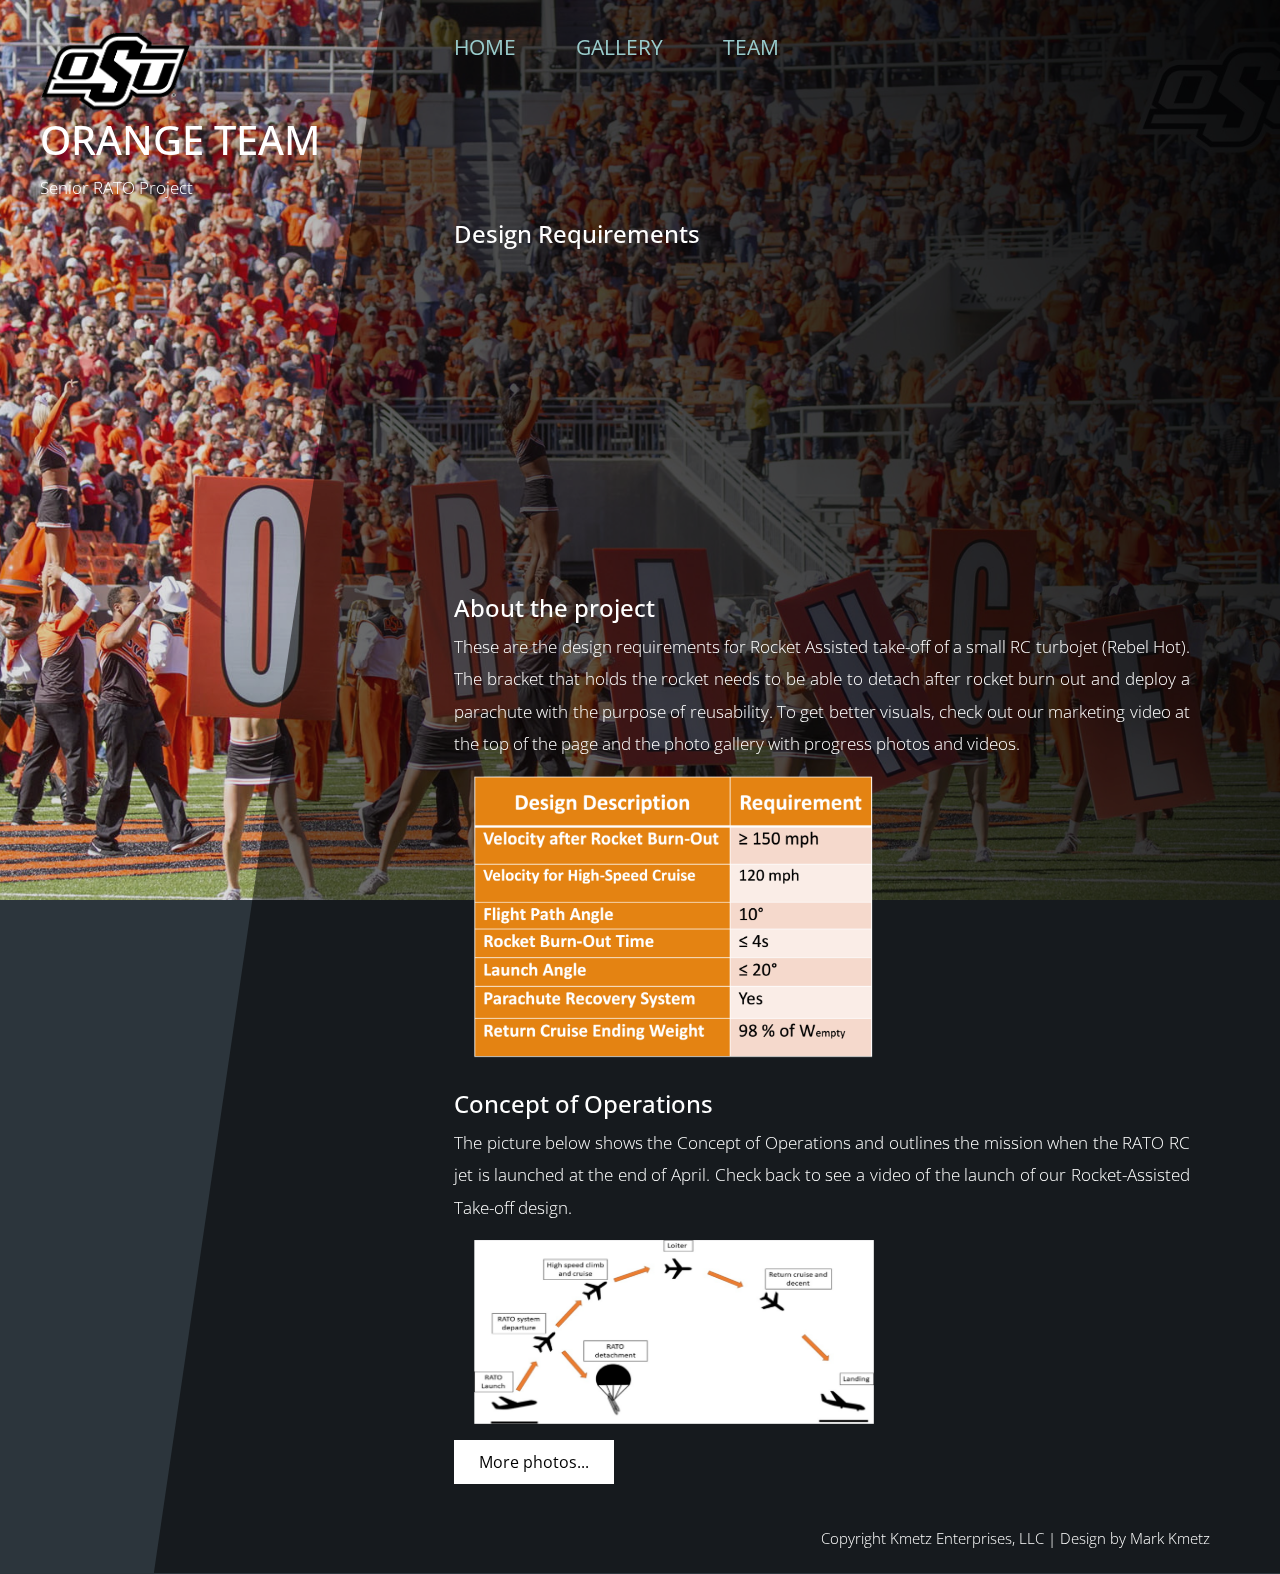
<file: index.html>
<!DOCTYPE html>
<html lang="en">

<head>
    <meta charset="UTF-8">
    <meta name="viewport" content="width=device-width, initial-scale=1.0">
    <meta http-equiv="X-UA-Compatible" content="ie=edge">
    <title>OSU RATO Project Orange team</title>
    <link href="https://fonts.googleapis.com/css?family=Open+Sans:300,400" rel="stylesheet" /> <!-- https://fonts.google.com/ -->
    <link href="css/bootstrap.min.css" rel="stylesheet" /> <!-- https://getbootstrap.com/ -->
    <link href="fontawesome/css/all.min.css" rel="stylesheet" /> <!-- https://fontawesome.com/ -->
    <link href="css/templatemo-diagoona.css" rel="stylesheet" />
<!--

TemplateMo 550 Diagoona

https://templatemo.com/tm-550-diagoona

-->
</head>

<body>
    <div class="tm-container">        
        <div>
            <div class="tm-row pt-4">
                <div class="tm-col-left">
                    <div class="tm-site-header media">
                        
                        
                                                     <img src="img/secondary-use-limited-01.png" alt="OSU Logo" class="fas mt-1 fa-3x logo">
                        <div class="media-body">
                            <h1 class="tm-sitename text-uppercase">Orange Team</h1>
                            <p class="tm-slogon">Senior RATO Project</p>
                            
                        </div>        
                    </div>
                </div>
                <div class="tm-col-right">
                    <nav class="navbar navbar-expand-lg" id="tm-main-nav">
                        <button class="navbar-toggler toggler-example mr-0 ml-auto" type="button" 
                            data-toggle="collapse" data-target="#navbar-nav" 
                            aria-controls="navbar-nav" aria-expanded="false" aria-label="Toggle navigation">
                            <span><i class="fas fa-bars"></i></span>
                        </button>
                        <div class="collapse navbar-collapse tm-nav" id="navbar-nav">
                            <ul class="navbar-nav text-uppercase">
                                <li class="nav-item active">
                                    <a class="nav-link tm-nav-link" href="#">Home <span class="sr-only">(current)</span></a>
                                </li>
                                <li class="nav-item active">
                                    <a class="nav-link tm-nav-link" href="about.html">Gallery <span class="sr-only">(current)</span></a>
                                </li>
                                 <li class="nav-item active">
                                    <a class="nav-link tm-nav-link" href="team.html">Team <span class="sr-only">(current)</span></a>
                                </li>

                            </ul>   
                            <div>
                            
                            </div>
                        </div>                        
                    </nav>
                </div>
            </div>
            
            <div class="tm-row">
                <div class="tm-col-left"></div>
                <main class="tm-col-right">
                    <section class="tm-content">
                        <h2 class="mb-2 tm-content-title">Design Requirements</h2>
                        <iframe width="100%" height="315" src="https://www.youtube.com/embed/ZVunYwXAgTA" title="YouTube video player" frameborder="0" allow="accelerometer; autoplay; clipboard-write; encrypted-media; gyroscope; picture-in-picture" allowfullscreen></iframe>
                        <div class="media my-3">
                            <div class="media-body">
                                
                                <h2 class="mb-2 tm-content-title">About the project</h2>
                                
                                <p class="text-justify">These are the design requirements for Rocket Assisted take-off of a small RC turbojet (Rebel Hot). The bracket that holds the rocket needs to be able to detach after rocket burn out and deploy a parachute with the purpose of reusability. To get better visuals, check out our marketing video at the top of the page and the photo gallery with progress photos and videos.</p><img src="img/Picture1.png" class="indeximg">
                            </div> 
                        </div>
                        <div class="media my-3">
                            <div class="media-body" style="">
                                <h2 class="mb-2 tm-content-title">Concept of Operations</h2>
                                <p>The picture below shows the Concept of Operations and outlines the mission when the RATO RC jet is launched at the end of April. Check back to see a video of the launch of our Rocket-Assisted Take-off design.</p>
                                <img src="img/Picture2.png" class="indeximg" >
                            </div> 
                            
                        </div>
                        <a href="about.html" class="btn btn-primary">More photos...</a>
                    </section>
                </main>
            </div>
        </div>        

        <div class="tm-row">
            <div class="tm-col-left text-center">            
                <ul class="tm-bg-controls-wrapper">
                    <li class="tm-bg-control active" data-id="0"></li>
                    <li class="tm-bg-control" data-id="1"></li>
                    <li class="tm-bg-control" data-id="2"></li>
                </ul>            
            </div>        
            <div class="tm-col-right tm-col-footer">
                <footer class="tm-site-footer text-right">
                    <p class="mb-0">Copyright Kmetz Enterprises, LLC
                    
                    | Design by <a rel="nofollow" target="_parent" href="https://templatemo.com" class="tm-text-link">Mark Kmetz</a></p>
                </footer>
            </div>  
        </div>

        <!-- Diagonal background design -->
        <div class="tm-bg">
            <div class="tm-bg-left"></div>
            <div class="tm-bg-right"></div>
        </div>
    </div>

    <script src="js/jquery-3.4.1.min.js"></script>
    <script src="js/bootstrap.min.js"></script>
    <script src="js/jquery.backstretch.min.js"></script>
    <script src="js/templatemo-script.js"></script>
</body>
</html>
</file>
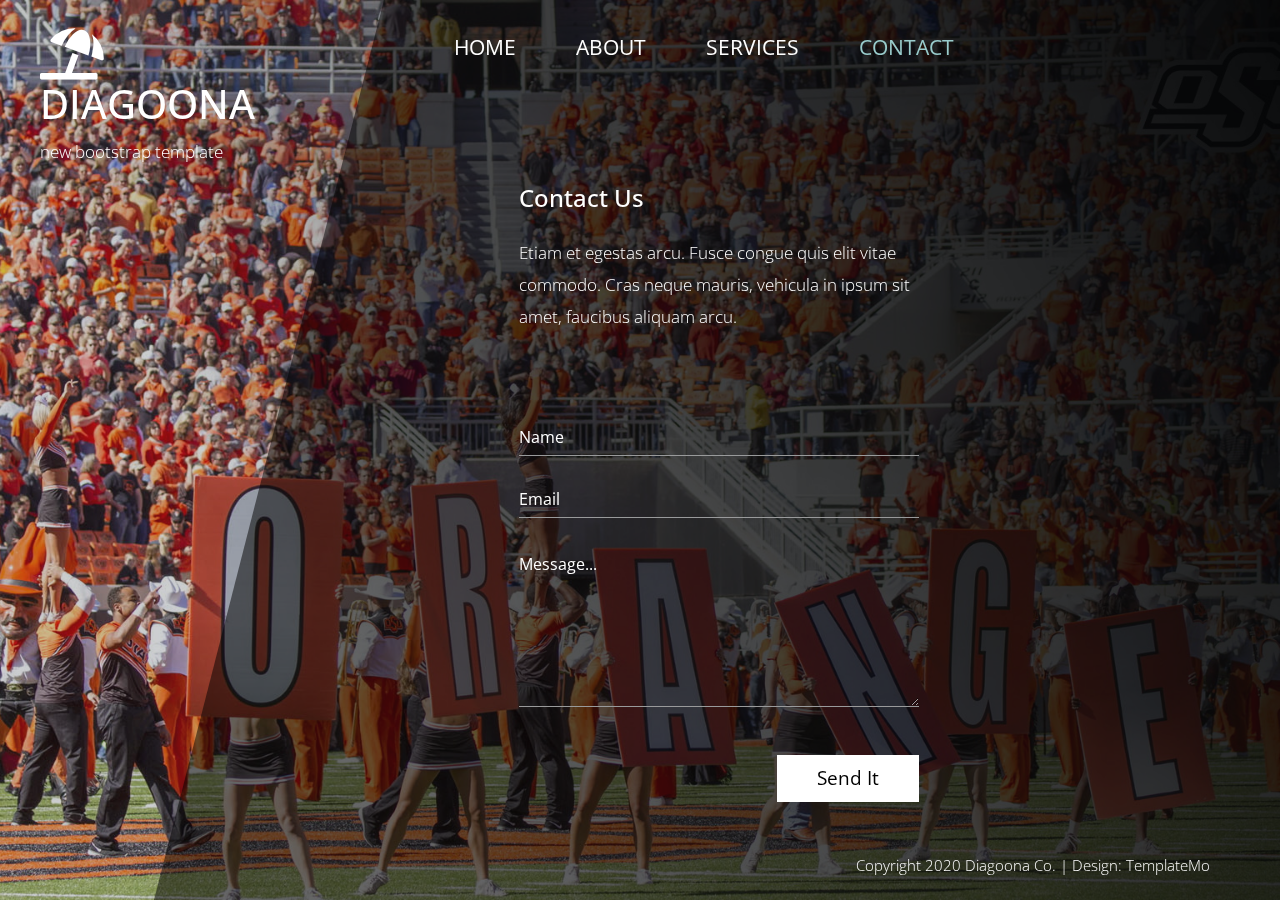
<file: contact.html>
<!DOCTYPE html>
<html lang="en">

<head>
    <meta charset="UTF-8">
    <meta name="viewport" content="width=device-width, initial-scale=1.0">
    <meta http-equiv="X-UA-Compatible" content="ie=edge">
    <title>Diagoona Template - Contact page</title>
    <link href="https://fonts.googleapis.com/css?family=Open+Sans:300,400" rel="stylesheet" /> <!-- https://fonts.google.com/ -->
    <link href="css/bootstrap.min.css" rel="stylesheet" /> <!-- https://getbootstrap.com/ -->
    <link href="fontawesome/css/all.min.css" rel="stylesheet" /> <!-- https://fontawesome.com/ -->
    <link href="css/templatemo-diagoona.css" rel="stylesheet" />
<!--

TemplateMo 550 Diagoona

https://templatemo.com/tm-550-diagoona

-->
</head>
<body>
    <div class="tm-container">
        <div>
            <div class="tm-row pt-4">
                <div class="tm-col-left">
                    <div class="tm-site-header media">
                        <i class="fas fa-umbrella-beach fa-3x mt-1 tm-logo"></i>
                        <div class="media-body">
                            <h1 class="tm-sitename text-uppercase">diagoona</h1>
                            <p class="tm-slogon">new bootstrap template</p>
                        </div>        
                    </div>
                </div>
                <div class="tm-col-right">
                    <nav class="navbar navbar-expand-lg" id="tm-main-nav">
                        <button class="navbar-toggler toggler-example mr-0 ml-auto" type="button" 
                            data-toggle="collapse" data-target="#navbar-nav" 
                            aria-controls="navbar-nav" aria-expanded="false" aria-label="Toggle navigation">
                            <span><i class="fas fa-bars"></i></span>
                        </button>
                        <div class="collapse navbar-collapse tm-nav" id="navbar-nav">
                            <ul class="navbar-nav text-uppercase">
                                <li class="nav-item">
                                    <a class="nav-link tm-nav-link" href="index.html">Home</a>
                                </li>
                                <li class="nav-item">
                                    <a class="nav-link tm-nav-link" href="about.html">About</a>
                                </li>
                                <li class="nav-item">
                                    <a class="nav-link tm-nav-link" href="services.html">Services</a>
                                </li>                            
                                <li class="nav-item active">
                                    <a class="nav-link tm-nav-link" href="contact.html">Contact <span class="sr-only">(current)</span></a>
                                </li>
                            </ul>                            
                        </div>                        
                    </nav>
                </div>
            </div>
            
            <div class="tm-row">
                <div class="tm-col-left"></div>
                <main class="tm-col-right tm-contact-main"> <!-- Content -->
                    <section class="tm-content tm-contact">
                        <h2 class="mb-4 tm-content-title">Contact Us</h2>
                        <p class="mb-85">Etiam et egestas arcu. Fusce congue quis elit vitae commodo. Cras neque mauris, vehicula in ipsum sit amet, faucibus aliquam arcu.</p>
                        <form id="contact-form" action="" method="POST">
                            <div class="form-group mb-4">
                                <input type="text" name="name" class="form-control" placeholder="Name" required="" />
                            </div>
                            <div class="form-group mb-4">
                                <input type="email" name="email" class="form-control" placeholder="Email" required="" />
                            </div>
                            <div class="form-group mb-5">
                                <textarea rows="6" name="message" class="form-control" placeholder="Message..." required=""></textarea>
                            </div>
                            <div class="text-right">
                                <button type="submit" class="btn btn-big btn-primary">Send It</button>
                            </div>
                        </form>
                    </section>
                </main>
            </div>
        </div>        

        <div class="tm-row">
            <div class="tm-col-left text-center">            
                <ul class="tm-bg-controls-wrapper">
                    <li class="tm-bg-control active" data-id="0"></li>
                    <li class="tm-bg-control" data-id="1"></li>
                    <li class="tm-bg-control" data-id="2"></li>
                </ul>            
            </div>        
            <div class="tm-col-right tm-col-footer">
                <footer class="tm-site-footer text-right">
                    <p class="mb-0">Copyright 2020 Diagoona Co. 
                    
                    | Design: <a rel="nofollow" target="_parent" href="https://templatemo.com" class="tm-text-link">TemplateMo</a></p>
                </footer>
            </div>  
        </div>

        <div class="tm-bg"> <!-- Diagonal background design -->
            <div class="tm-bg-left"></div>
            <div class="tm-bg-right"></div>
        </div>
    </div>

    <script src="js/jquery-3.4.1.min.js"></script>
    <script src="js/bootstrap.min.js"></script>
    <script src="js/jquery.backstretch.min.js"></script>
    <script src="js/templatemo-script.js"></script>
</body>
</html>
</file>
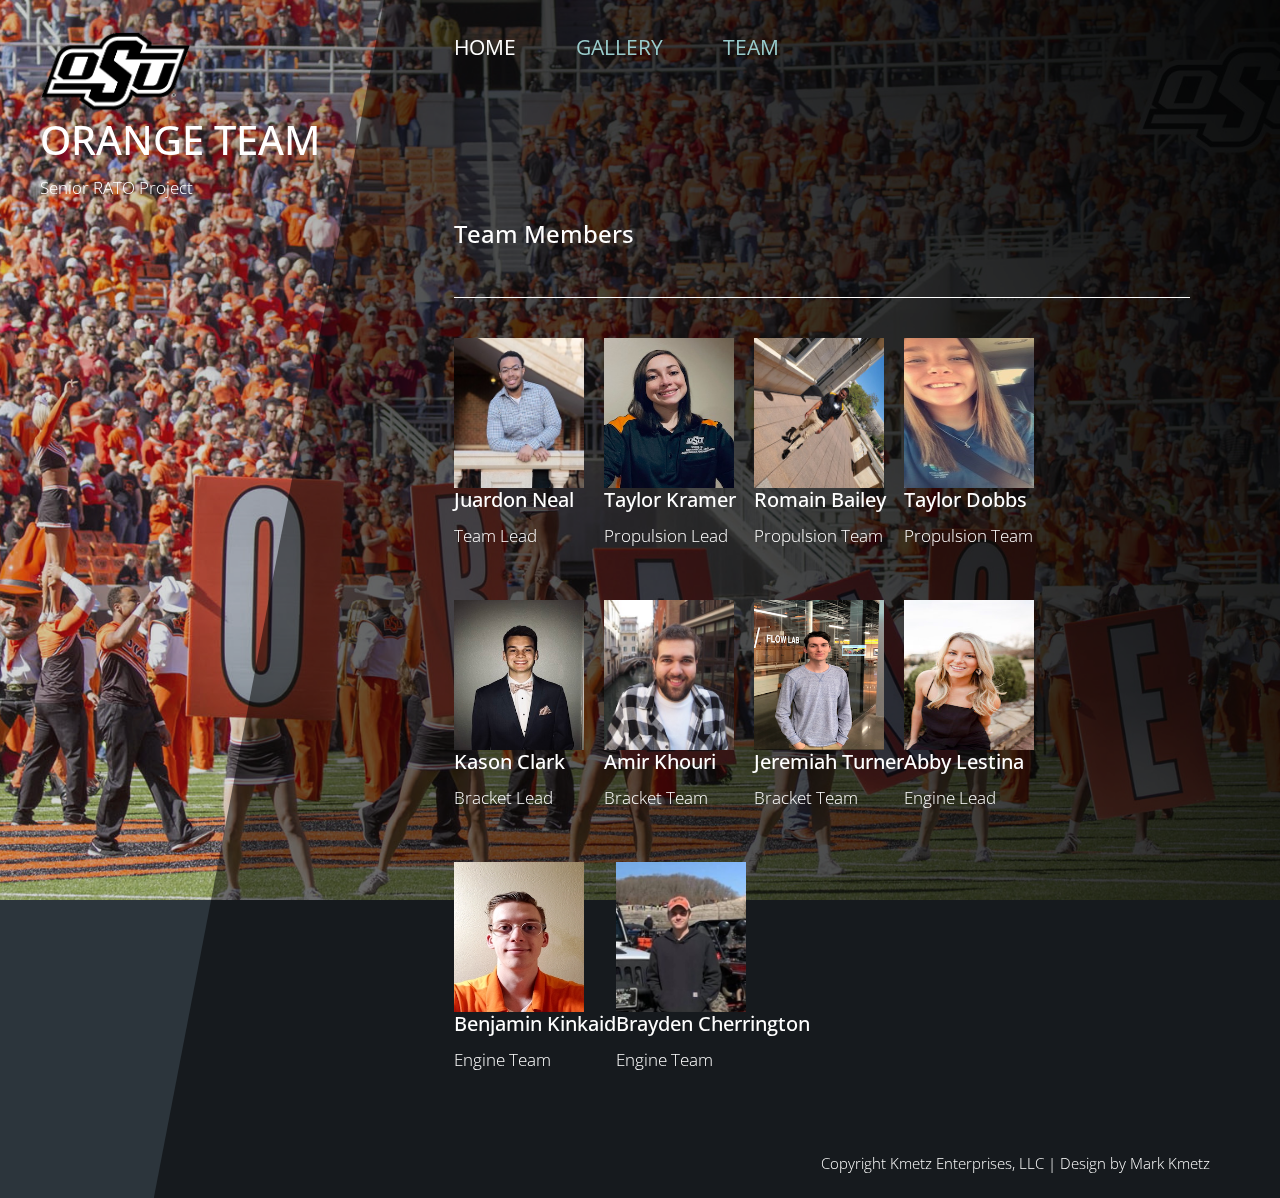
<file: team.html>
<!DOCTYPE html>
<html lang="en">

<head>
    <meta charset="UTF-8">
    <meta name="viewport" content="width=device-width, initial-scale=1.0">
    <meta http-equiv="X-UA-Compatible" content="ie=edge">
    <title>Diagoona - About Page</title>
    <link href="https://fonts.googleapis.com/css?family=Open+Sans:300,400" rel="stylesheet" /> <!-- https://fonts.google.com/ -->
    <link href="css/bootstrap.min.css" rel="stylesheet" /> <!-- https://getbootstrap.com/ -->
    <link href="fontawesome/css/all.min.css" rel="stylesheet" /> <!-- https://fontawesome.com/ -->
    <link href="css/templatemo-diagoona.css" rel="stylesheet" />
<!--

TemplateMo 550 Diagoona

https://templatemo.com/tm-550-diagoona

-->
</head>

<body>
    <div class="tm-container">        
        <div>
            <div class="tm-row pt-4">
                <div class="tm-col-left">
                    <div class="tm-site-header media">
                         <img src="img/secondary-use-limited-01.png" alt="OSU Logo" class="fas mt-1 fa-3x logo">
                        <div class="media-body">
                            <h1 class="tm-sitename text-uppercase">Orange Team</h1>
                            <p class="tm-slogon">Senior RATO Project</p>
                        </div>     
                    </div>
                </div>
                <div class="tm-col-right">
                    <nav class="navbar navbar-expand-lg" id="tm-main-nav">
                        <button class="navbar-toggler toggler-example mr-0 ml-auto" type="button" 
                            data-toggle="collapse" data-target="#navbar-nav" 
                            aria-controls="navbar-nav" aria-expanded="false" aria-label="Toggle navigation">
                            <span><i class="fas fa-bars"></i></span>
                        </button>
                        <div class="collapse navbar-collapse tm-nav" id="navbar-nav">
                            <ul class="navbar-nav text-uppercase">
                                <li class="nav-item">
                                    <a class="nav-link tm-nav-link" href="index.html">Home</a>
                                </li>
                                <li class="nav-item active">
                                    <a class="nav-link tm-nav-link" href="about.html">Gallery <span class="sr-only">(current)</span></a>
                                </li>
                                 <li class="nav-item active">
                                    <a class="nav-link tm-nav-link" href="team.html">Team <span class="sr-only">(current)</span></a>
                                </li>
                            </ul>                            
                        </div>                        
                    </nav>
                </div>
            </div>
            
            <div class="tm-row">
                <div class="tm-col-left"></div>
                <main class="tm-col-right  text-wrap">
                    <section class="tm-content tm-about">
                        <h2 class="mb-5 tm-content-title">Team Members</h2>
                        <hr class="mb-4">
                        
                        <div class="left">
                        <div class="media my-3">
                            <img src="img/JuardonNeal.jpg" class="profimg">
                            <div class="media-body">
                                <h5>Juardon Neal</h5>
                                <p>Team Lead</p>
                            </div> 
                        </div>
                        <div class="media my-3">
                            <img src="img/TaylorKramer.jpeg" class="profimg">
                            <div class="media-body">
                                <h5>Taylor Kramer</h5>
                                <p>Propulsion Lead</p>
                            </div> 
                        </div>
                        <div class="media my-3">
                            <img src="img/RomainBailey.jpeg" class="profimg">
                            <div class="media-body">
                                <h5>Romain Bailey</h5>
                                <p>Propulsion Team</p>
                            </div> 
                        </div>
                        <div class="media my-3">
                            <img src="img/taylordobbs.JPG" class="profimg">
                            <div class="media-body">
                                <h5>Taylor Dobbs</h5>
                                <p>Propulsion Team</p>
                            </div> 
                        </div>        
                        <div class="media my-3">
                            <img src="img/KasonClark.JPG" class="profimg">
                            <div class="media-body">
                                <h5>Kason Clark</h5>
                                <p>Bracket Lead</p>
                            </div> 
                        </div> 
                        </div>
                        
                        <div class="right">
                        
                        <div class="media my-3">
                            <img src="img/Amir%20Photo.JPG" class="profimg">
                            <div class="media-body">
                                <h5>Amir Khouri</h5>
                                <p>Bracket Team</p>
                            </div> 
                        </div>
                        <div class="media my-3">
                            <img src="img/Jeremiah%20Photo.PNG" class="profimg">
                            <div class="media-body">
                                <h5>Jeremiah Turner</h5>
                                <p>Bracket Team</p>
                            </div> 
                        </div>
                        <div class="media my-3">
                            <img src="img/abby%20lestina.jpg" class="profimg">
                            <div class="media-body">
                                <h5>Abby Lestina</h5>
                                <p>Engine Lead</p>
                            </div> 
                        </div>
      
                               <div class="media my-3">
                            <img src="img/Ben%20Kinkaid%20Photo.jpg" class="profimg">
                            <div class="media-body">
                                <h5>Benjamin Kinkaid</h5>
                                <p>Engine Team</p>
                            </div> 
                        </div>   
                                                    <div class="media my-3">
                            <img src="img/Brayden.jpg" class="profimg">
                            <div class="media-body">
                                <h5>Brayden Cherrington</h5>
                                <p>Engine Team</p>
                            </div> 
                        </div>  
                        </div>
                    </section>
                </main>
            </div>
        </div>        

        <div class="tm-row">
            <div class="tm-col-left text-center">            
                <ul class="tm-bg-controls-wrapper">
                    <li class="tm-bg-control active" data-id="0"></li>
                    <li class="tm-bg-control" data-id="1"></li>
                    <li class="tm-bg-control" data-id="2"></li>
                </ul>            
            </div>        
            <div class="tm-col-right tm-col-footer">
                <footer class="tm-site-footer text-right">
                    <p class="mb-0">Copyright Kmetz Enterprises, LLC
                    
                    | Design by <a rel="nofollow" target="_parent" href="https://templatemo.com" class="tm-text-link">Mark Kmetz</a></p>
                </footer>
            </div>   
        </div>        

        <!-- Diagonal background design -->
        <div class="tm-bg">
            <div class="tm-bg-left"></div>
            <div class="tm-bg-right"></div>
        </div>
    </div>

    <script src="js/jquery-3.4.1.min.js"></script>
    <script src="js/bootstrap.min.js"></script>
    <script src="js/jquery.backstretch.min.js"></script>
    <script src="js/templatemo-script.js"></script>
</body>
</html>
</file>
<file: css/templatemo-diagoona.css>
/*

TemplateMo 550 Diagoona

https://templatemo.com/tm-550-diagoona

*/

body {
    font-family: 'Open Sans', Arial, sans-serif;
    font-size: 17px;
    font-weight: 300;
    overflow-x: hidden;
    color: white;
    background-color: #2C353C;
}

a { 
    transition: all 0.3s ease; 
    text-decoration: none;
}

ul { padding: 0; }
a:hover { text-decoration: none; }
button:focus { outline: none; }
p { line-height: 1.9; }
.tm-logo { margin-right: 20px; }
.tm-slogan { font-size: 0.8rem; }

/* Navigation */
.navbar-toggler {
    padding: 8px 15px;
    border: 0;
    border-radius: 0;
    transform: skewX(-15deg);
    background-color: rgba(0,0,0,0.5);
    color: white;    
}

.navbar-toggler i { transform: skewX(15deg); }

.navbar-expand-lg {
    padding-left: 0;
    padding-right: 0;
}

.navbar-expand-lg .navbar-nav .nav-link { padding: 0; }

.navbar-expand-lg .navbar-nav .tm-nav-link {
    font-size: 1.3rem;
    font-weight: 400;
    color: white;    
    padding-bottom: 30px;    
}

.nav-item { margin-right: 60px; }

.nav-item:last-child { margin-right: 0; }

.nav-item.active .tm-nav-link,
.nav-item:hover .tm-nav-link {
    color: #9CC;
}

/* Page Background */
.tm-bg {
    position: absolute;
    left: 0;
    right: 0;
    width: 100%;
    height: 100%;
    display: flex;
    z-index: -1000;
}

.tm-bg-left{
    position: relative;
    width: 30%;
    height: 100%;
}
.tm-bg-right {
    position: relative;
    width: 70%;
    height: 100%;
}

.tm-bg-right { background-color: rgba(0,0,0,0.5); }

.tm-bg-left {
    border-right: 230px solid rgba(0,0,0,0.5);
    border-top: 100vh solid transparent;
}

.tm-bg-controls-wrapper {
    display: inline-block;
    margin-left: -150px;
    visibility: hidden;
}

.tm-bg-control {
    display: inline-block;
    width: 14px;
    height: 14px;
    background-color: rgba(255,255,255,0.5);
    margin: 6px;
    cursor: pointer;
}

.tm-bg-control.active,
.tm-bg-control:hover {
    background-color: white;
}

.tm-container {
    width: 100%;
    height: 100%;
    min-height: 100vh;
    position: relative;
    display: flex;
    flex-direction: column;
    justify-content: space-between;  
}

.tm-row { display: flex; }

.tm-col-left {
    width: 30%;
    height: 100%;
    padding-left: 40px;  
    padding-right: 40px;
}

.tm-col-right {
    width:70%;
    height: 100%;
    padding-left: 70px;
    padding-right: 70px;
}

.tm-content {
    max-width: none;
    
    padding-right: 20px;
}

.tm-about {
}

::-webkit-scrollbar {
    -webkit-appearance: none;
    width: 10px;
}
  
::-webkit-scrollbar-thumb {
    border-radius: 5px;
    background-color: rgba(255,255,255,.8);
    box-shadow: 0 0 1px rgba(255,255,255,.8);
}

.tm-content-title { font-size: 1.5rem; }
hr { border-top: 1px solid white; }

.btn {
    padding: 10px 25px;
    border-radius: 0;
}

.btn-big {
    padding: 9px 40px;
    font-size: 1.2rem;;
}

.btn-primary {
    background-color: white;
    color: black;
    border: 0;
}

.btn-primary:hover {
    background-color: #9CC;
    color: black;
}

.tm-site-footer {
    padding: 40px 0 20px;
    
    font-size: 0.95rem;
}

.tm-col-footer { padding-left: 0; }
.tm-text-link { color: white; }

.tm-text-link:hover,
.tm-text-link:focus {
    color: #9CC;
}

/* Service */ 
.tm-service-text { max-width: 365px; }
.tm-service-img { margin-right: 25px; }
.tm-service-img-r { margin-left: 25px; }

/* Contact */
.form-control,
textarea {    
    color: white;
    background-color: transparent;
    background-clip: padding-box;
    border: none;
    border-bottom: 1px solid #999A9B;
    border-radius: 0;
    transition: border-color 0.15s ease-in-out, box-shadow 0.15s ease-in-out;
    padding: 10px 0;
    font-family: 'Open Sans', Arial, sans-serif;
    font-size: 1rem;
    font-weight: 400;
    line-height: 1.5;
}

.form-control:focus {
    color: white;
    background-color: transparent;    
    box-shadow: none;
    border-color: #9CC;
    outline: none;
}

.mb-85 { margin-bottom: 85px; }
.tm-contact-main { max-width: 690px; }

.tm-contact {
    max-width: 420px;
    margin-left: auto;
    margin-right: auto;
}

.form-control::-webkit-input-placeholder { color: white; } /* Edge */  
.form-control:-ms-input-placeholder { color: white; } /* Internet Explorer 10-11 */  
.form-control::placeholder { color: white; }

@media (max-width: 1200px) {
    .nav-item { margin-right: 30px; }

    .tm-page-right {
        padding-left: 30px;
        padding-right: 30px;
    }
}

@media (max-width: 992px) {    
    .tm-nav {
        position: absolute;
        background: rgba(0, 0, 0, 0.8);
        color: white;
        top: 44px;
        right: 4px;
    }

    .navbar-expand-lg .navbar-nav .tm-nav-link {
        color: white;
        font-size: 1.1rem;
        padding: 13px 20px;
    }

    .nav-item { margin-right: 0; }

    .nav-item.active .tm-nav-link,
    .nav-item:hover .tm-nav-link {
        color: #9CC;
    }

    .tm-content { margin-top: 20px; }
    .tm-site-footer { padding-top: 40px; }
    .tm-col-left { width: 40%; }

    .tm-col-right {
        width: 60%;
        padding-left: 100px;
        padding-right: 30px;
    }
    
    .tm-col-footer { padding-left: 0; }
}

@media (max-width: 768px) {
    .tm-row { flex-direction: column; }

    .tm-col-left,
    .tm-col-right,
    .tm-bg-left,
    .tm-bg-right {
        width: 100%;
    }

    #tm-main-nav {
        position: fixed;
        top: 50px;
        right: 40px;
        padding-bottom: 0;
    }  
    
    .tm-bg { flex-direction: column; }

    .tm-bg-left {
        height: 200px;        
        border-bottom: 50px solid rgba(0,0,0,0.5);
        border-right: 0;
        border-top: 0;
        visibility: hidden;
    }

    .tm-bg-right { height: calc(100% - 200px); }

    .tm-bg-controls-wrapper {
        margin-left: 0;
        margin-top: 50px;
    }

    .tm-content {
        max-height: none;
        margin-top: 40px;
    }

    .tm-col-right {
        padding-top: 40px;
        padding-left: 30px;
    }

    .tm-col-footer {
        padding-left: 10px;
        padding-right: 10px;
    }
}

@media (max-width: 460px) {
    .tm-logo { margin-right: 15px; }
    .tm-sitename { font-size: 1.8rem; }
    .tm-slogon { font-size: 0.8rem; }
}

@media (max-width: 450px), (min-width: 768px) and (max-width: 830px), (min-width: 992px) and (max-width: 1040px) {
    .tm-service-media { flex-direction: column; }
    .tm-service-media-img-l { flex-direction: column-reverse; }
    .tm-service-text { margin-top: 20px; }
    .tm-service-img { margin-right: 0; }
    .tm-service-img-r { margin-left: 0; }
}

.logo{
    max-width: 150px;
    margin-right:50px;
    
}

.indeximg{
    margin-right: 20px;
    margin-left: 20px;
    width: 90%;
    max-width: 400px;
}

.galimg{
    
    max-width: 300px;
    max-height: 150px;
    
    
}
.profimg{
    width: 150px;
    height: 150px;
    padding-right: 20px;
}

.row > .column {
  padding: 0 8px;
}

.row:after {
  content: "";
  display: table;
  clear: both;
}

/* Create four equal columns that floats next to eachother */
.column {
  
  
}

/* The Modal (background) */
.modal {
  display: none;
  position: fixed;
  z-index: 1;
  padding-top: 100px;
  left: 0;
  top: 0;
  width: 100%;
  height: 100%;
  overflow: auto;
  background-color: black;
}

/* Modal Content */
.modal-content {
  position: relative;
  background-color: #fefefe;
  margin: auto;
  padding: 0;
  width: 90%;
  max-width: 1200px;
}

/* The Close Button */
.close {
  color: white;
  position: absolute;
  top: 10px;
  right: 25px;
  font-size: 35px;
  font-weight: bold;
}

.close:hover,
.close:focus {
  color: #999;
  text-decoration: none;
  cursor: pointer;
}

/* Hide the slides by default */
.mySlides {
  display: none;
    background-color: black;
}

/* Next & previous buttons */
.prev,
.next {
  cursor: pointer;
  position: absolute;
  top: 50%;
  width: auto;
  padding: 16px;
  margin-top: -50px;
  color: white;
  font-weight: bold;
  font-size: 20px;
  transition: 0.6s ease;
  border-radius: 0 3px 3px 0;
  user-select: none;
  -webkit-user-select: none;
}

/* Position the "next button" to the right */
.next {
  right: 0;
  border-radius: 3px 0 0 3px;
}

/* On hover, add a black background color with a little bit see-through */
.prev:hover,
.next:hover {
  background-color: rgba(0, 0, 0, 0.8);
}

/* Number text (1/3 etc) */
.numbertext {
  color: #f2f2f2;
  font-size: 12px;
  padding: 8px 12px;
  position: absolute;
  top: 0;
}

/* Caption text */
.caption-container {
  text-align: center;
  background-color: black;
  padding: 2px 16px;
  color: white;
}

img.demo {
  opacity: 0.6;
}

.active,
.demo:hover {
  opacity: 1;
}

img.hover-shadow {
  transition: 0.3s;
}

.hover-shadow:hover {
  box-shadow: 0 4px 8px 0 rgba(0, 0, 0, 0.2), 0 6px 20px 0 rgba(0, 0, 0, 0.19);
}

left.{
    
}
right.{
    
}
.media{
    display: inline;
        float: left;  
    text-align: justify; 
}
</file>
